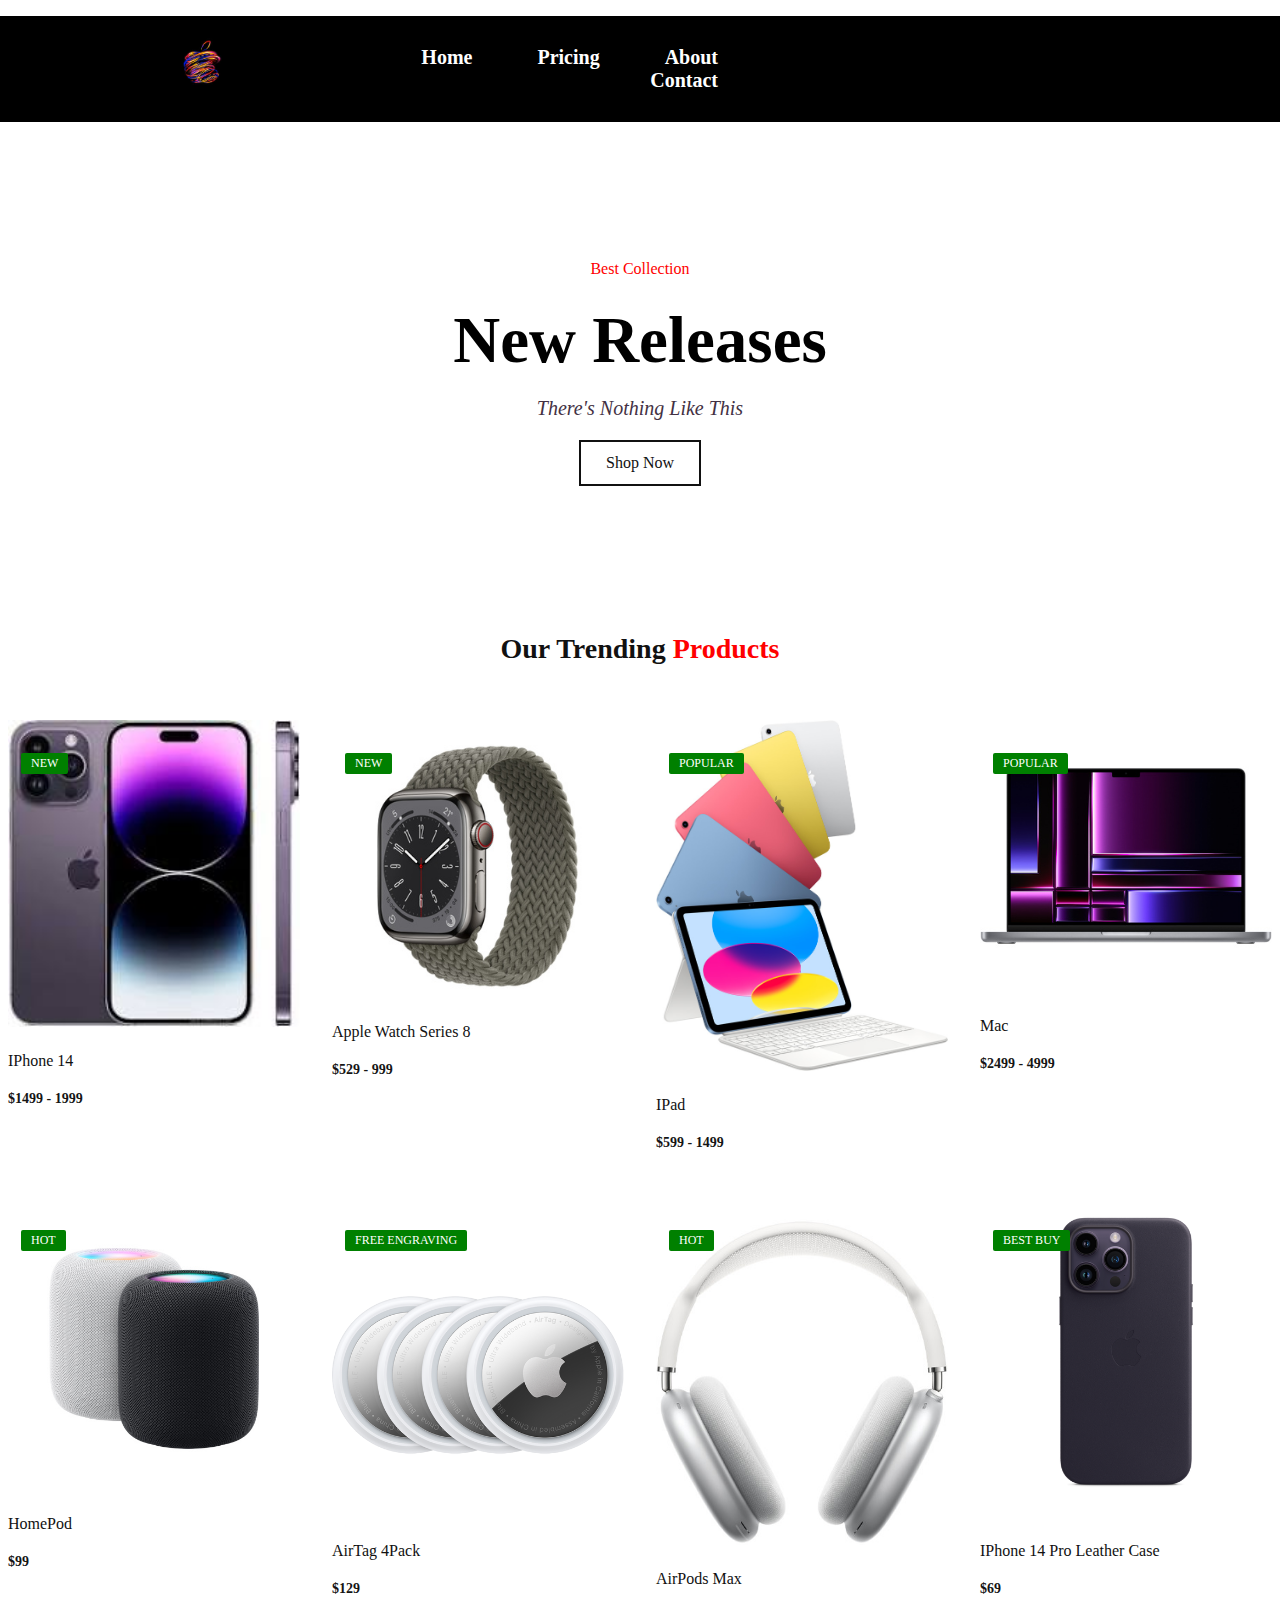
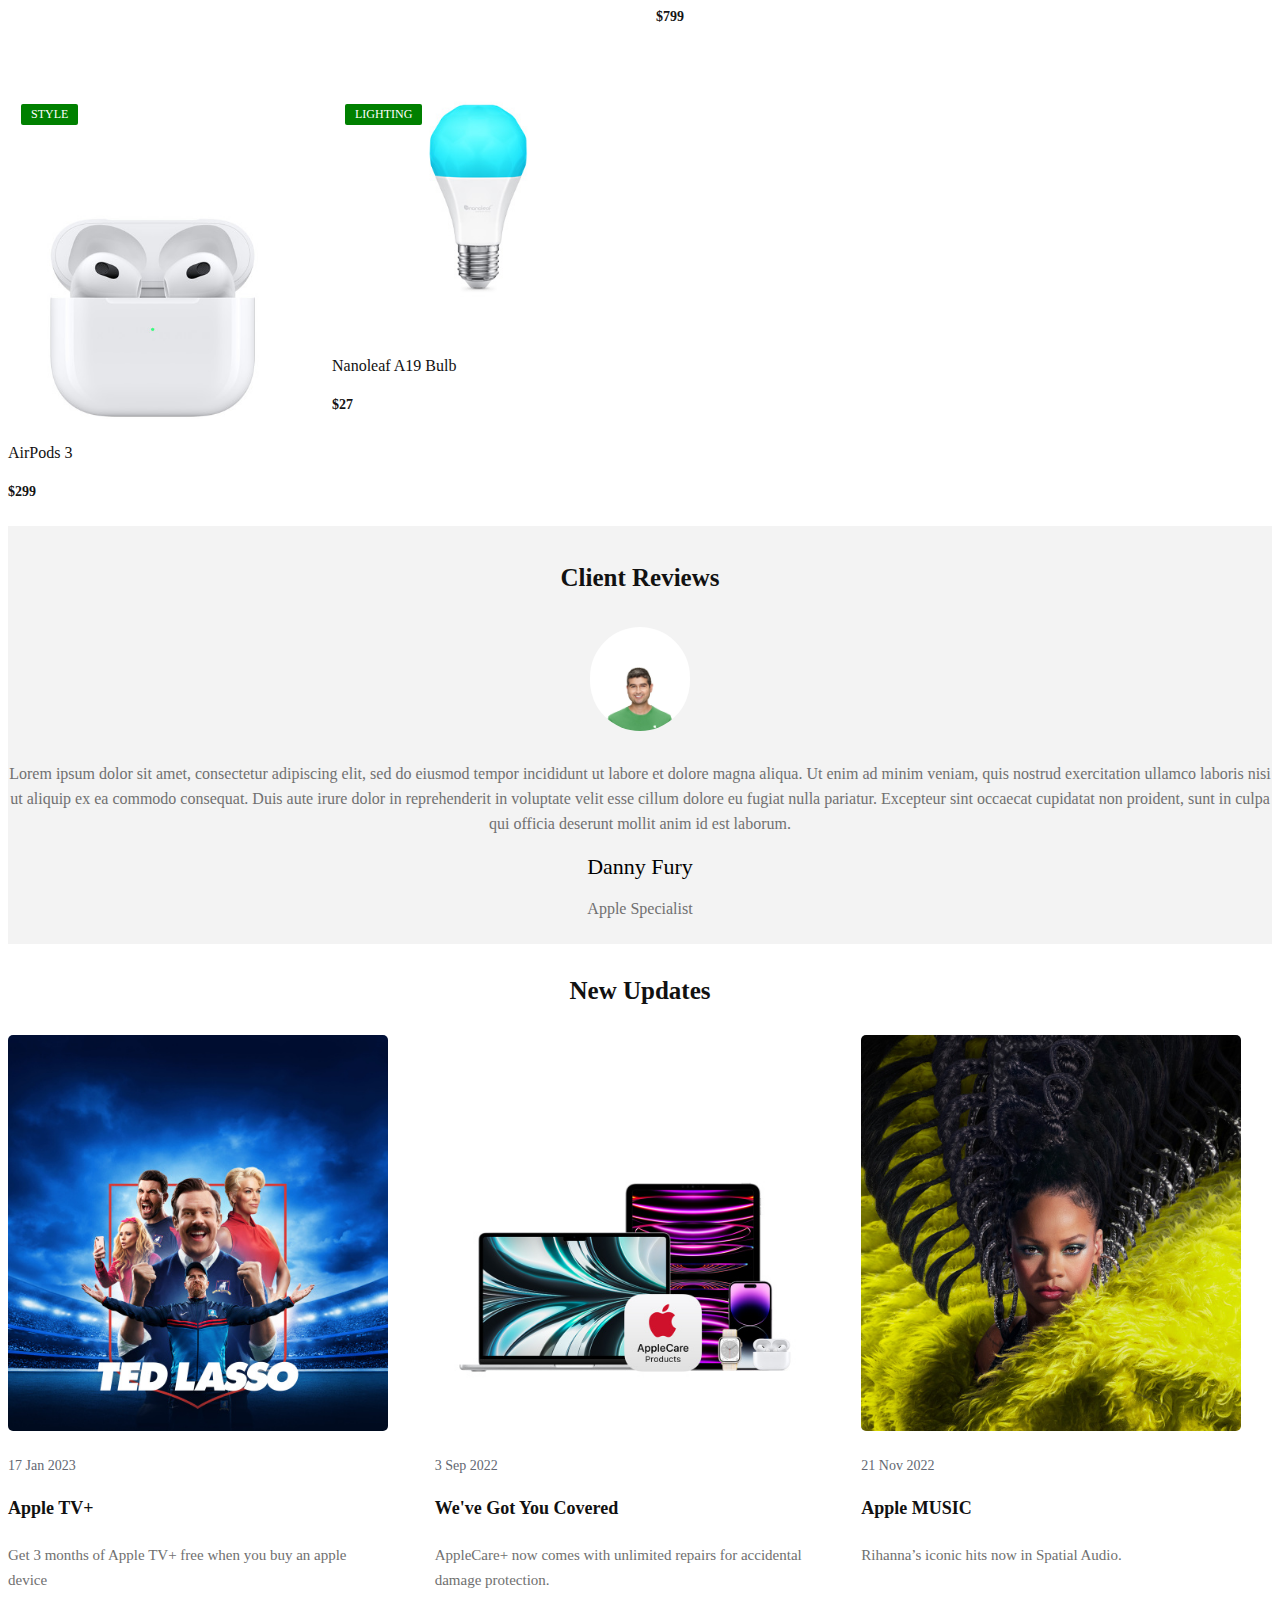
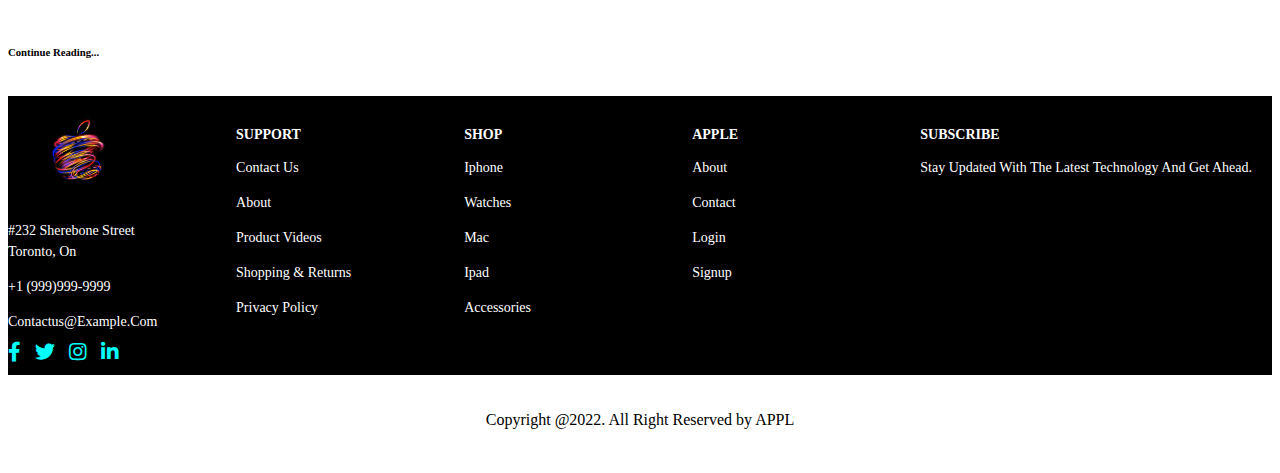
<file: index.html>
<!DOCTYPE html>
<html lang="en">
	<head>
		<meta charset="utf-8" />
		<title>Apple</title>
		<meta name="author" content="Samohan Bansal" />
		<meta name="description" content="Apple Products">
		<link rel="shortcut icon" href="images\favicon.png" type="image/x-icon" />
		
		<!--Build a LINK element to attach the EXTERNAL style sheet located in the 'css' folder - the CSS file is called, 'styles.css'-->
		<link rel="stylesheet" href="css\styles.css"> 
		<link rel="stylesheet" type="text/css" href="https://cdnjs.cloudflare.com/ajax/libs/font-awesome/5.15.1/css/all.min.css">

	</head>

	<body>
		<header>
			<img src="images\favicon.png" width= "100" height= "110" alt="Apple logo">

			<!--Navigation Bar-->
			<nav class = "navbar">
				<ul>
					<li>
						<a href = "index.html">Home</a>
						<a href = "pricing.html">Pricing</a>
						<a href = "about.html">About</a>
						<a href = "contact.html">Contact</a>
					</li>
				</ul>
			</nav>
		</header>

		<!--Text-->
		<main>
			<section class="main-home">
				<div class="main-text">
					<h5>Best Collection</h5>
					<h1>New Releases</h1>
					<p>There's Nothing Like This</p>

					<a href="#" class="main-btn">Shop Now</a>
				</div>
			</section>

			<section class="trending-product">
				<div class="center-text">
					<h2>Our Trending <span>Products</span></h2>
				</div>

				<div class="products">
					<div class="row">
						<img src="images/iphone.png">
						<div class="product-text">
							<h5>New</h5>
						</div>
						<div class="price">
							<h4>IPhone 14</h4>
							<p>$1499 - 1999</p>
						</div>
					</div>

					<div class="row">
						<img src="images/applewatch.png">
						<div class="product-text">
							<h5>New</h5>
						</div>
						<div class="price">
							<h4>Apple Watch Series 8</h4>
							<p>$529 - 999</p>
						</div>
					</div>

					<div class="row">
						<img src="images/ipad.png">
						<div class="product-text">
							<h5>Popular</h5>
						</div>
						<div class="price">
							<h4>IPad</h4>
							<p>$599 - 1499</p>
						</div>
					</div>

					<div class="row">
						<img src="images/mac.png">
						<div class="product-text">
							<h5>Popular</h5>
						</div>
						<div class="price">
							<h4>Mac</h4>
							<p>$2499 - 4999</p>
						</div>
					</div>

					<div class="row">
						<img src="images/homepod.png">
						<div class="product-text">
							<h5>Hot</h5>
						</div>
						<div class="price">
							<h4>HomePod</h4>
							<p>$99</p>
						</div>
					</div>

					<div class="row">
						<img src="images/airtag.png">
						<div class="product-text">
							<h5>Free Engraving</h5>
						</div>
						<div class="price">
							<h4>AirTag 4Pack</h4>
							<p>$129</p>
						</div>
					</div>

					<div class="row">
						<img src="images/airpodsmax.png">
						<div class="product-text">
							<h5>Hot</h5>
						</div>
						<div class="price">
							<h4>AirPods Max</h4>
							<p>$799</p>
						</div>
					</div>

					

					<div class="row">
						<img src="images/acc1.png">
						<div class="product-text">
							<h5>Best Buy</h5>
						</div>
						<div class="price">
							<h4>IPhone 14 Pro Leather Case</h4>
							<p>$69</p>
						</div>
					</div>

					<div class="row">
						<img src="images/airpods.png" >
						<div class="product-text">
							<h5>Style</h5>
						</div>
						<div class="price">
							<h4>AirPods 3</h4>
							<p>$299</p>
						</div>
					</div>

					<div class="row">
						<img src="images/bulb.png">
						<div class="product-text">
							<h5>Lighting</h5>
						</div>
						<div class="price">
							<h4>Nanoleaf A19 Bulb</h4>
							<p>$27</p>
						</div>
					</div>

				


				</div>
			</section>

			<section class="client-reviews">
				<div class="reviews">
					<h3>Client Reviews</h3>
					<img src="images/better1.png">
					<p>Lorem ipsum dolor sit amet, consectetur adipiscing elit, sed do eiusmod tempor incididunt ut labore et dolore magna aliqua. Ut enim ad minim veniam, quis nostrud exercitation ullamco laboris nisi ut aliquip ex ea commodo consequat. Duis aute irure dolor in reprehenderit in voluptate velit esse cillum dolore eu fugiat nulla pariatur. Excepteur sint occaecat cupidatat non proident, sunt in culpa qui officia deserunt mollit anim id est laborum.</p>
					<h2>Danny Fury</h2>
					<p>Apple Specialist</p>
				</div>
			</section>

			<section class="updated-news">
				<div class="up-center-text">
					<h2>New Updates</h2>
				</div>

				<div class="update-cart">
					<div class="cart">
						<img src="images/tv.png">
						<h5>17 Jan 2023</h5>
						<h4>Apple TV+</h4>
						<p>Get 3 months of Apple TV+ free when you buy an apple device</p>			
					</div>
				
					<div class="cart">
						<img src="images/care.png">
						<h5>3 Sep 2022</h5>
						<h4>We've Got You Covered</h4>
						<p>AppleCare+ now comes with unlimited repairs for accidental damage protection.</p>			
					</div>

					<div class="cart">
						<img src="images/music.png">
						<h5>21 Nov 2022</h5>
						<h4>Apple MUSIC</h4>
						<p>Rihanna’s iconic hits now in Spatial Audio.</p>			
					</div>																																																																								
					<h6>Continue Reading...</h6>
				</div>
			</section>
			<section class="contact">
				<div class="contact-info">
					<div class="first-info">
						<img src="images/favicon.png" alt="">
						<p>#232 Sherebone Street<br> Toronto, On</p>
						<p>+1 (999)999-9999</p>
						<p>contactus@example.com</p>

						<div class="social-icon">
							<a href="#"><i class="fab fa-facebook-f"></i></a>
							<a href="#"><i class="fab fa-twitter"></i></a>
							<a href="#"><i class="fab fa-instagram"></i></a>
							<a href="#"><i class="fab fa-linkedin-in"></i></a>
						</div>
					</div>

					<div class="second-info">
						<h4>Support</h4>
						<p>Contact Us</p>
						<p>About</p>
						<p>Product Videos</p>
						<p>Shopping & Returns</p>
						<p>Privacy Policy</p>
					</div>

					<div class="third-info">
						<h4>Shop</h4>
						<p>Iphone</p>
						<p>Watches</p>
						<p>Mac</p>
						<p>Ipad</p>
						<p>Accessories</p>
					</div>

					<div class="forth-info">
						<h4>APPLE</h4>
						<p>About</p>
						<p>Contact</p>
						<p>Login</p>
						<p>Signup</p>
					</div>

					<div class="five">
						<h4>Subscribe</h4>
						<p>Stay updated with the latest technology and get ahead.</p>
					</div>
				</div>
			</section>

			<div class="end-text">
				<p>Copyright @2022. All Right Reserved by APPL</p>
			</div>
		</main>

	</body>
</file>
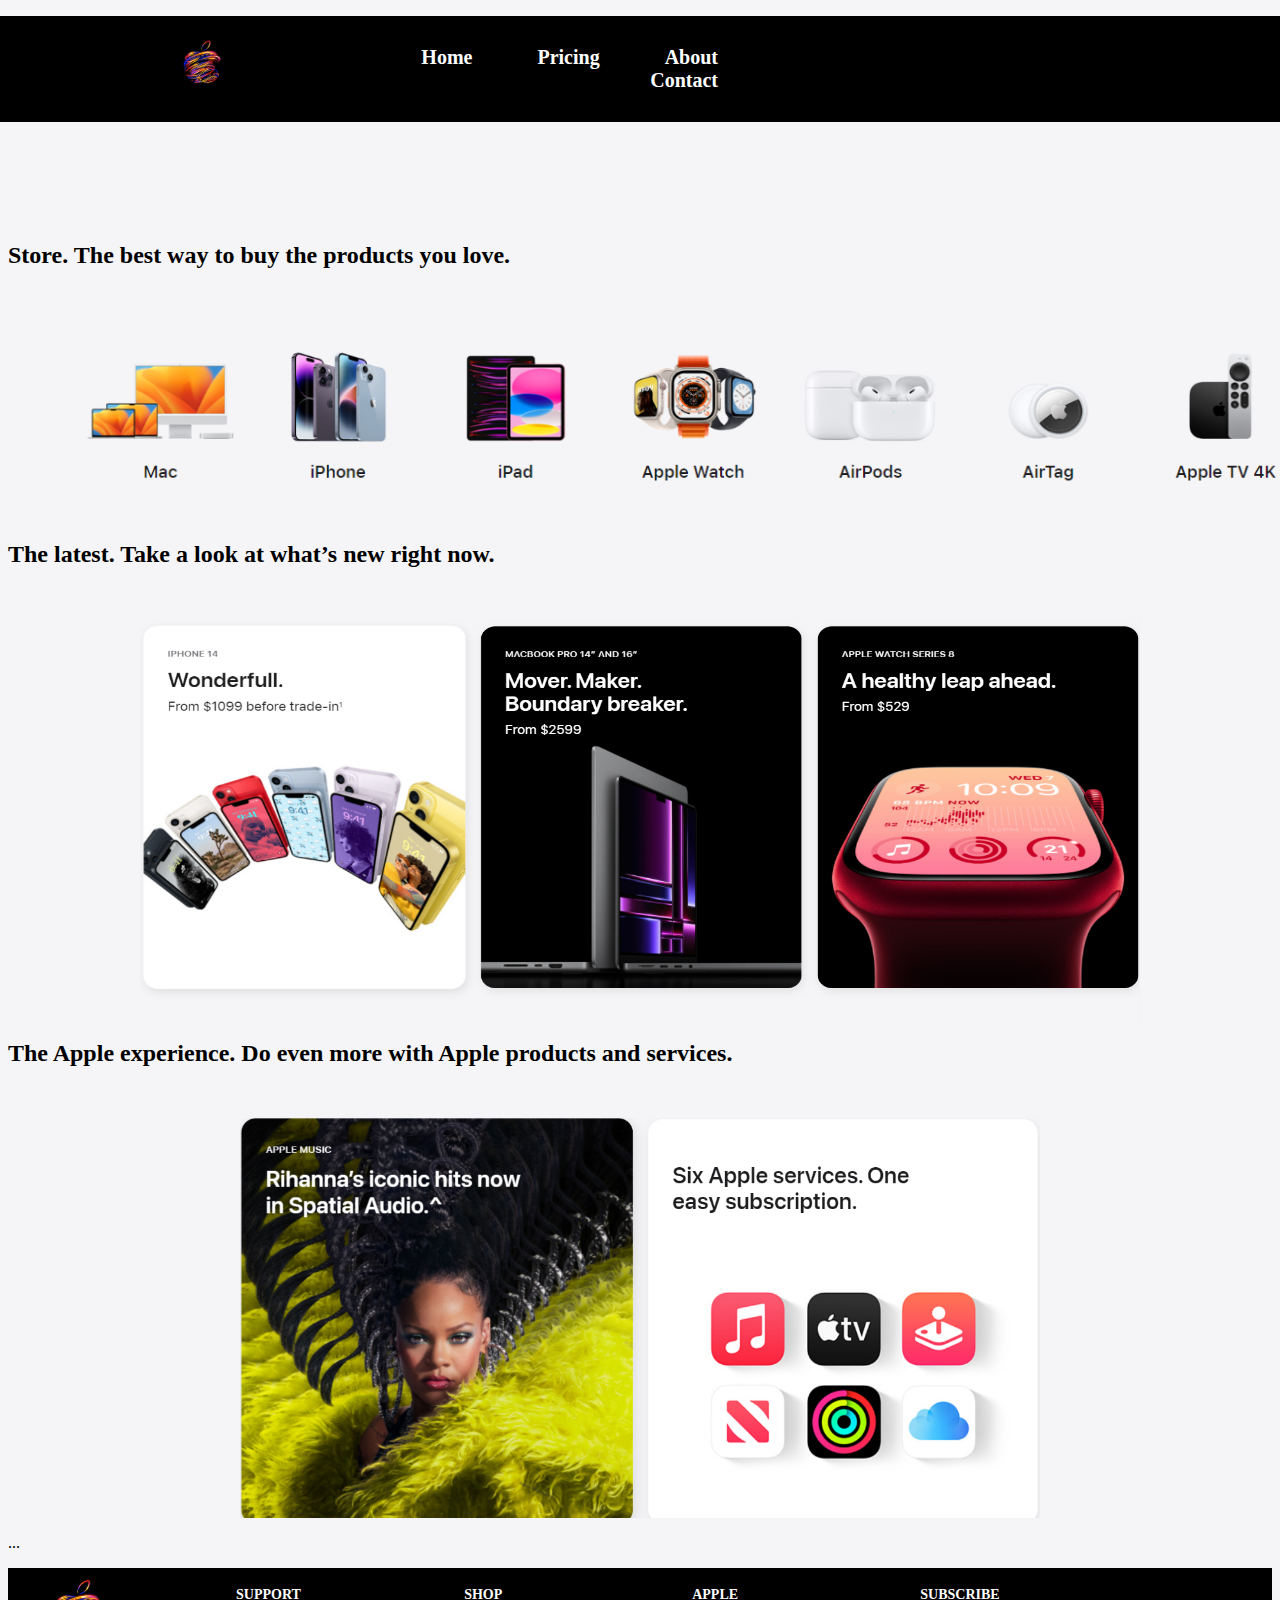
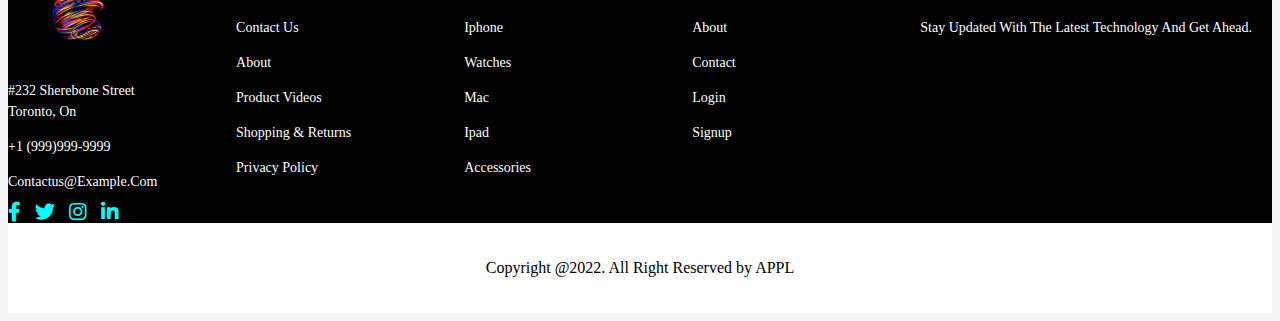
<file: about.html>
<!DOCTYPE html>
<html lang="en">
	<head>
		<meta charset="utf-8" />
		<title>Apple</title>
		<meta name="author" content="Samohan Bansal" />
		<meta name="description" content="More Knoledge about us">
		<link rel="shortcut icon" href="images\favicon.png" type="image/x-icon" />
		
		<!--  Build a LINK element to attach the EXTERNAL style sheet located in the 'css' folder - the CSS file is called, 'styles.css'-->
		<link rel="stylesheet" href="css\styles2.css"> 
		<link rel="stylesheet" type="text/css" href="https://cdnjs.cloudflare.com/ajax/libs/font-awesome/5.15.1/css/all.min.css">

	</head>

    <!--Header-->
    <body>
        <header>
			<img src="images\favicon.png" width= "100" height= "110" alt="Apple logo">

            <!--Navigation Bar-->
			<nav class = "navbar">
				<ul>
					<li>
						<a href = "index.html">Home</a>
						<a href = "pricing.html">Pricing</a>
						<a href = "about.html">About</a>
						<a href = "contact.html">Contact</a>
					</li>
				</ul>
			</nav>
		</header>

        <!--Main Text-->
    <main>
		<div class="position">
            <h2>Store. The best way to buy the products you love.</h2>
            <img src="images\about1.png" height="200" width="1500" alt="aboutImg1">
            <h2>The latest. Take a look at what’s new right now.</h2>
            <img src="images\about2.png" height="400" width="1000" alt="aboutImg3">
            <h2>The Apple experience. Do even more with Apple products and services.</h2>
            <img src="images\about3.png" height="400" width="800" alt="aboutImg3">
			<p>...</p>
		</div>
    </main>

        		<!--Footer-->
				<section class="contact">
					<div class="contact-info">
						<div class="first-info">
							<img src="images/favicon.png" alt="">
							<p>#232 Sherebone Street<br> Toronto, On</p>
							<p>+1 (999)999-9999</p>
							<p>contactus@example.com</p>
	
							<div class="social-icon">
								<a href="#"><i class="fab fa-facebook-f"></i></a>
								<a href="#"><i class="fab fa-twitter"></i></a>
								<a href="#"><i class="fab fa-instagram"></i></a>
								<a href="#"><i class="fab fa-linkedin-in"></i></a>
							</div>
						</div>
	
						<div class="second-info">
							<h4>Support</h4>
							<p>Contact Us</p>
							<p>About</p>
							<p>Product Videos</p>
							<p>Shopping & Returns</p>
							<p>Privacy Policy</p>
						</div>
	
						<div class="third-info">
							<h4>Shop</h4>
							<p>Iphone</p>
							<p>Watches</p>
							<p>Mac</p>
							<p>Ipad</p>
							<p>Accessories</p>
						</div>
	
						<div class="forth-info">
							<h4>APPLE</h4>
							<p>About</p>
							<p>Contact</p>
							<p>Login</p>
							<p>Signup</p>
						</div>
	
						<div class="five">
							<h4>Subscribe</h4>
							<p>Stay updated with the latest technology and get ahead.</p>
						</div>
					</div>
				</section>
	
				<div class="end-text">
					<p>Copyright @2022. All Right Reserved by APPL</p>
				</div>
			</main>
	
    </body>
</file>
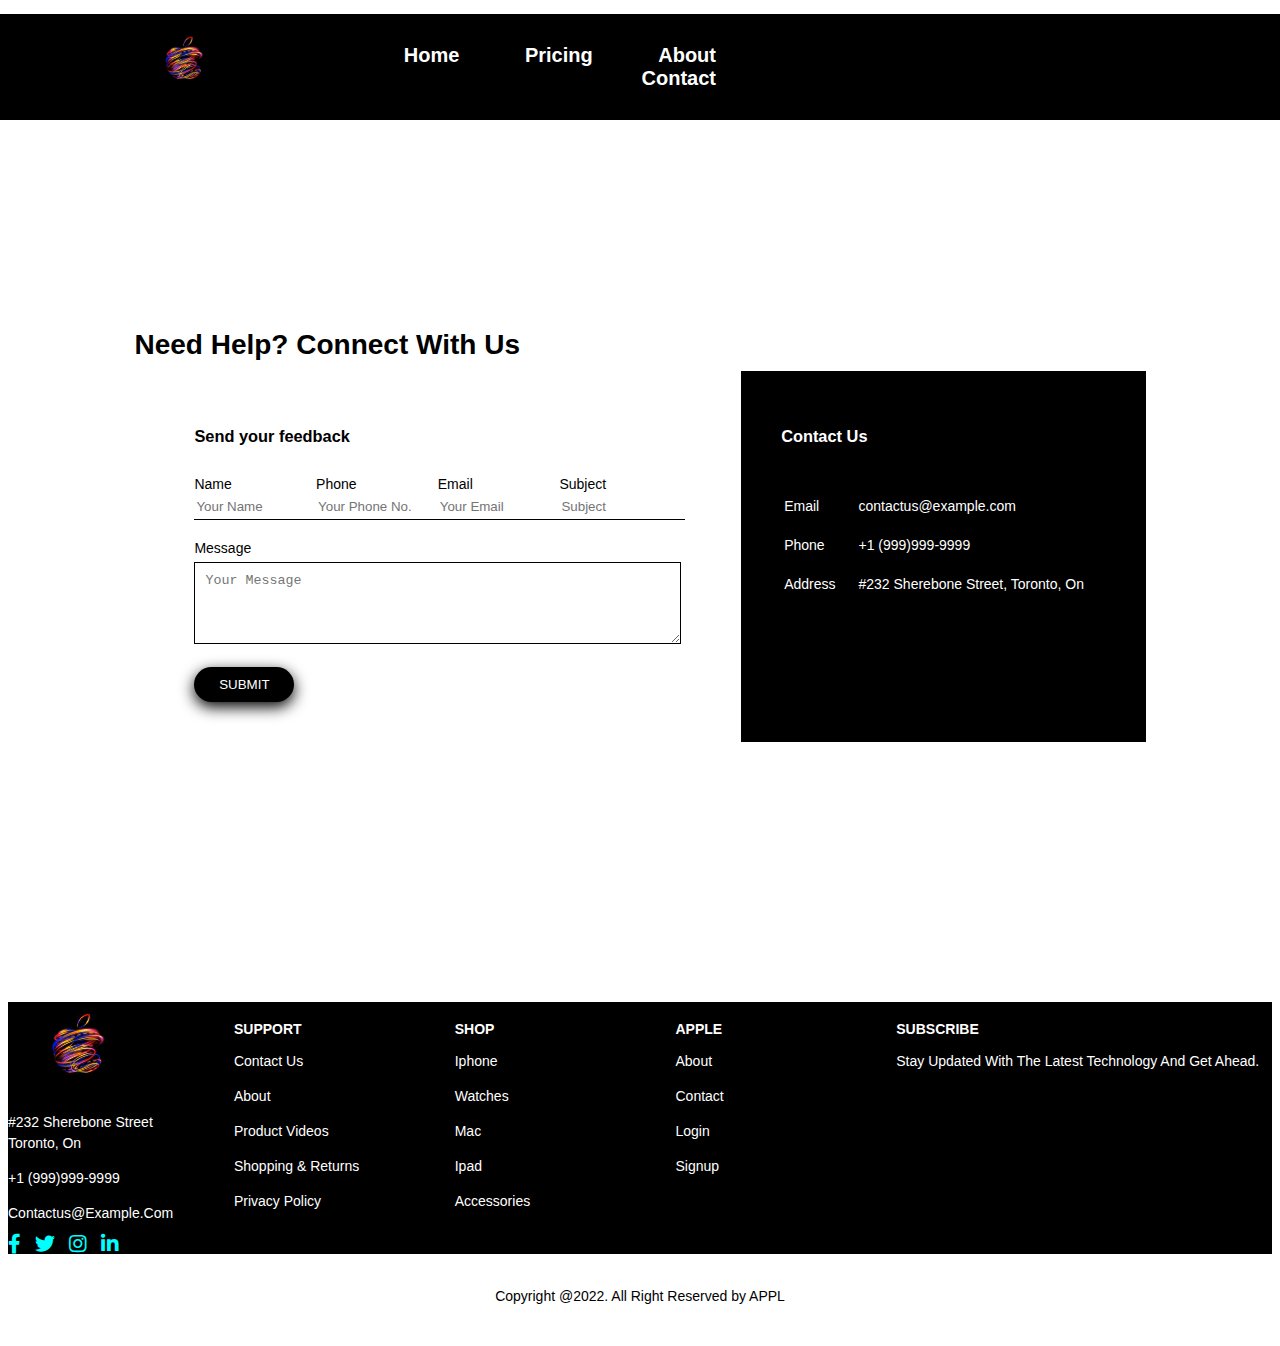
<file: contact.html>
<!DOCTYPE html>
<html lang="en">
	<head>
		<meta charset="utf-8" />
		<title>Apple</title>
		<meta name="author" content="Samohan Bansal" />
		<meta name="description" content="Responsive Contact Form">
		<link rel="shortcut icon" href="images\favicon.png" type="image/x-icon" />
		
        <!--Linking external css stylesheet-->
		<link rel="stylesheet" href="css\styles3.css"> 
        <link rel="stylesheet" type="text/css" href="https://cdnjs.cloudflare.com/ajax/libs/font-awesome/5.15.1/css/all.min.css">

	</head>

    <body>
        <header>
			<img src="images\favicon.png" width= "100" height= "110" alt="Apple logo">

            <!--Navigation Bar-->
			<nav class = "navbar">
				<ul>
					<li>
						<a href = "index.html">Home</a>
						<a href = "pricing.html">Pricing</a>
						<a href = "about.html">About</a>
						<a href = "contact.html">Contact</a>
					</li>
				</ul>
			</nav>
		</header>

        <!--A div class container-->
        <div class="container">
            <h1>Need Help? Connect With Us</h1>
            <div class="contact-box">
                <!--Content In The left box-->
                <div class="contact-left">
                    <h3>Send your feedback</h3>
                    <form>
                        <div class="input-row">
                            <div class="input-group">
                                <label>Name</label>
                                <input type="text" placeholder="Your Name" required=""required>
                            </div>
                            <div class="input-group">
                                <label>Phone</label>
                                <input type="text" placeholder="Your Phone No." required=""required>
                            </div>
                            <div class="input-group">
                                <label>Email</label>
                                <input type="email" placeholder="Your Email" required=""required>
                            </div>
                            <div class="input-group">
                                <label>Subject</label>
                                <input type="text" placeholder="Subject">
                            </div>
                        </div>

                        <!--Message box for user feedback-->
                        <label>Message</label>
                        <textarea rows="4" placeholder="Your Message"></textarea>

                        <button>SUBMIT</button>

                    </form>
                </div>
                <!--Content in the right box-->
                <div class="contact-right">
                    <h3>Contact Us</h3>
                    <table>
                        <tr>
                            <td>Email</td>
                            <td>contactus@example.com</td>
                        </tr>
                        <tr>
                            <td>Phone</td>
                            <td>+1 (999)999-9999</td>
                        </tr>
                        <tr>
                            <td>Address</td>
                            <td>#232 Sherebone Street, Toronto, On</td>
                        </tr>
                    </table>
                </div>
            </div>
        </div>
        
        		<!--Footer-->
				<section class="contact">
					<div class="contact-info">
						<div class="first-info">
							<img src="images/favicon.png" alt="">
							<p>#232 Sherebone Street<br> Toronto, On</p>
							<p>+1 (999)999-9999</p>
							<p>contactus@example.com</p>
	
							<div class="social-icon">
								<a href="#"><i class="fab fa-facebook-f"></i></a>
								<a href="#"><i class="fab fa-twitter"></i></a>
								<a href="#"><i class="fab fa-instagram"></i></a>
								<a href="#"><i class="fab fa-linkedin-in"></i></a>
							</div>
						</div>
	
						<div class="second-info">
							<h4>Support</h4>
							<p>Contact Us</p>
							<p>About</p>
							<p>Product Videos</p>
							<p>Shopping & Returns</p>
							<p>Privacy Policy</p>
						</div>
	
						<div class="third-info">
							<h4>Shop</h4>
							<p>Iphone</p>
							<p>Watches</p>
							<p>Mac</p>
							<p>Ipad</p>
							<p>Accessories</p>
						</div>
	
						<div class="forth-info">
							<h4>APPLE</h4>
							<p>About</p>
							<p>Contact</p>
							<p>Login</p>
							<p>Signup</p>
						</div>
	
						<div class="five">
							<h4>Subscribe</h4>
							<p>Stay updated with the latest technology and get ahead.</p>
						</div>
					</div>
				</section>
	
				<div class="end-text">
					<p>Copyright @2022. All Right Reserved by APPL</p>
				</div>
			</main>
	
    </body>
</file>
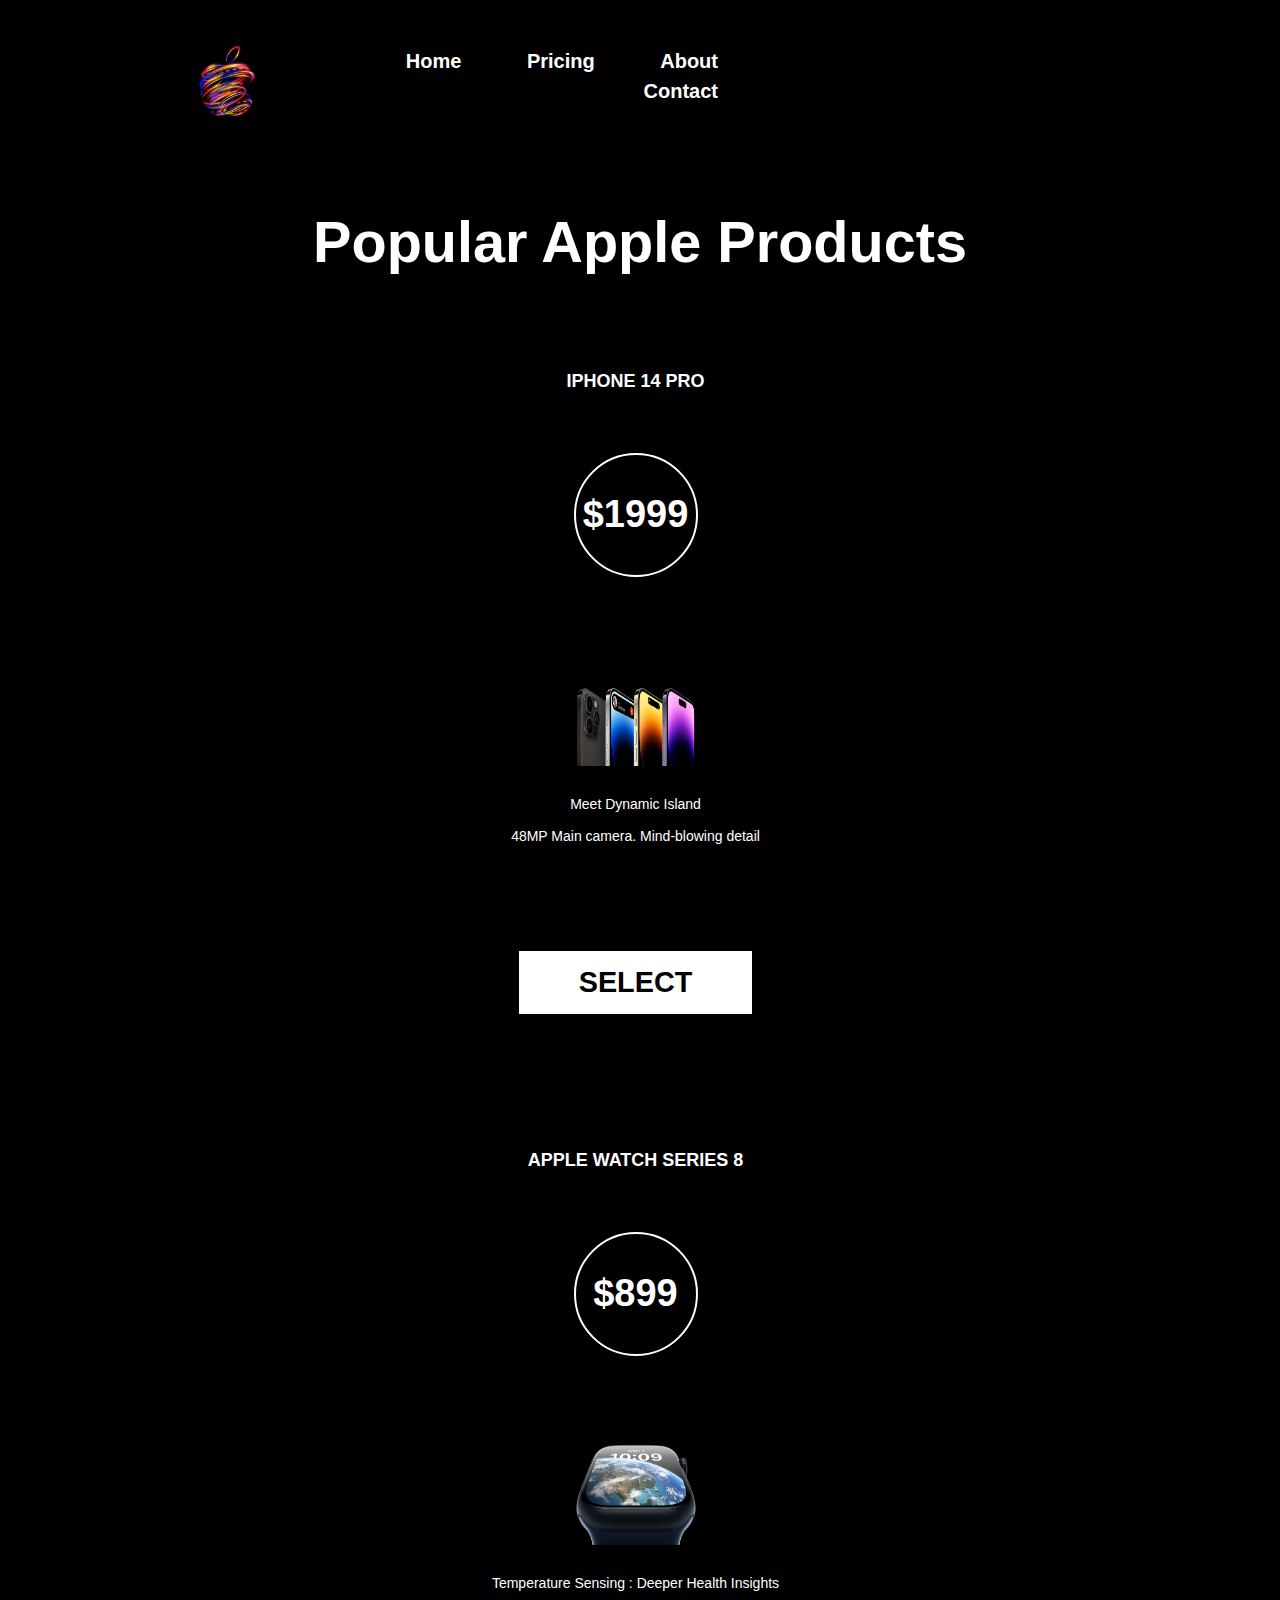
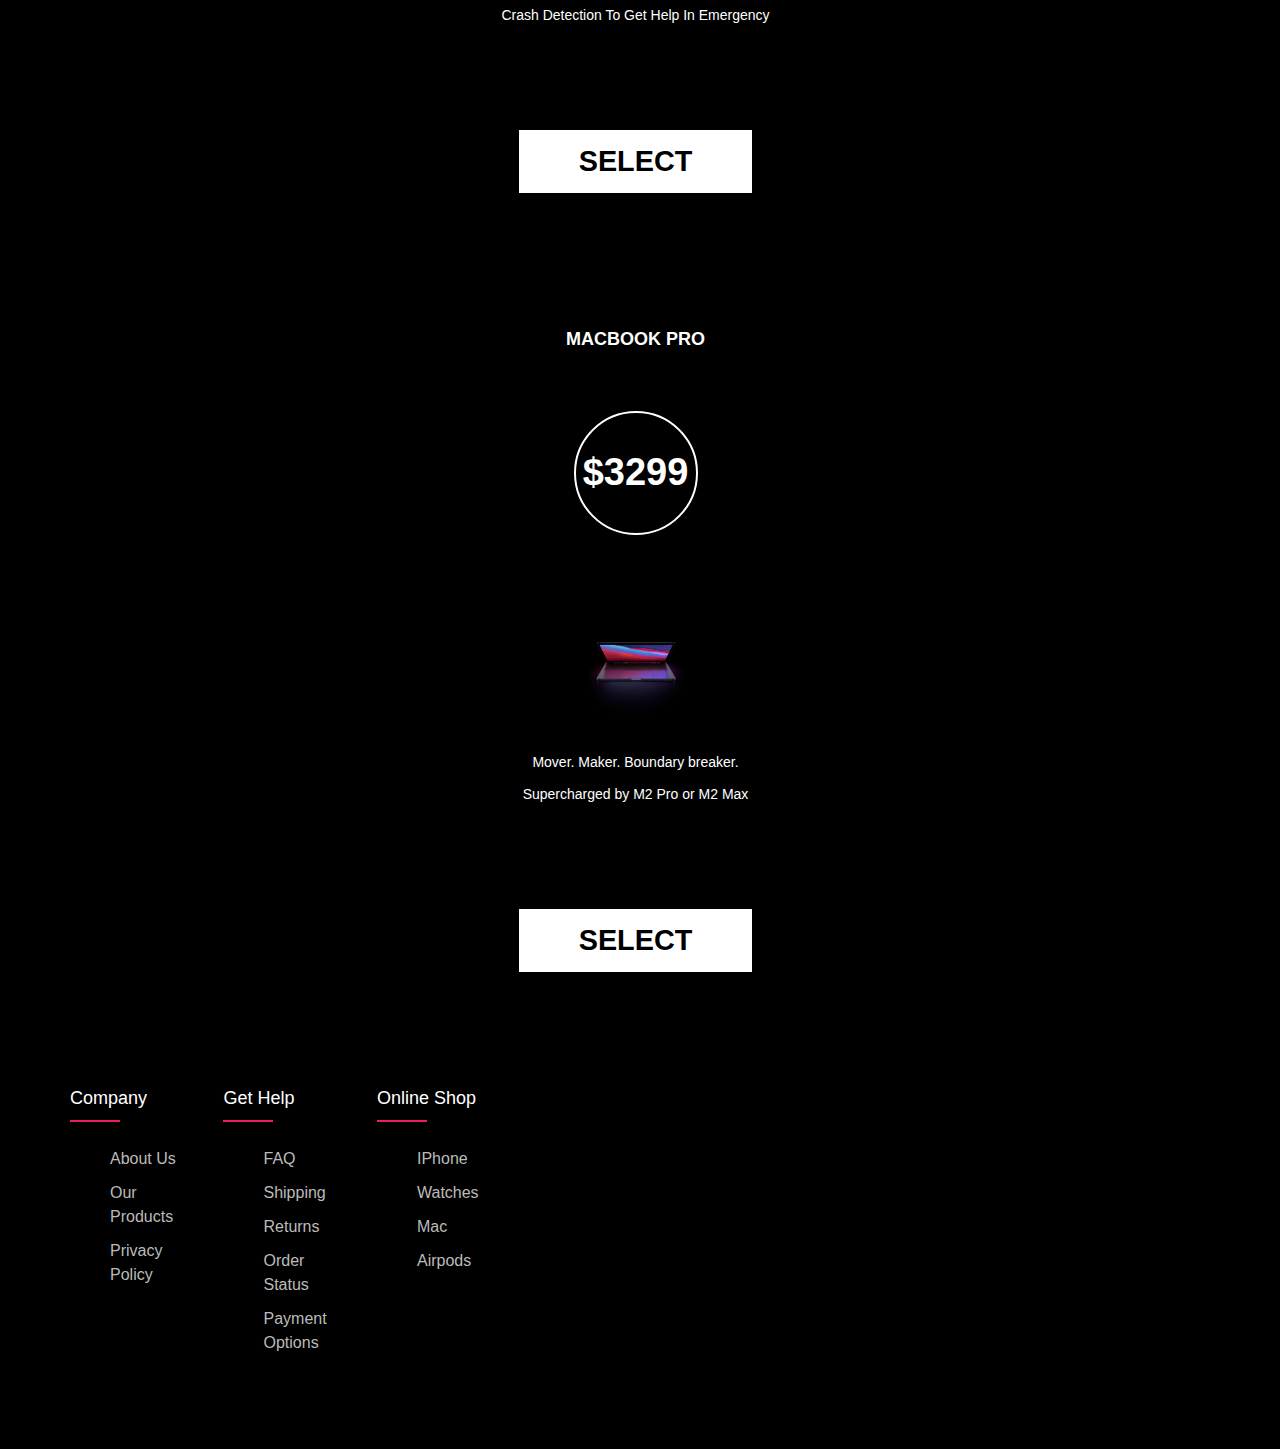
<file: pricing.html>
<!DOCTYPE html>
<html lang="en">
	<head>
		<meta charset="utf-8" />
		<title>Apple</title>
		<meta name="author" content="Samohan Bansal" />
		<meta name="description" content="Pricing for our products">
		<link rel="shortcut icon" href="images\favicon.png" type="image/x-icon" />
		
		<!--Build a LINK element to attach the EXTERNAL style sheet located in the 'css' folder - the CSS file is called, 'styles.css' -->
		<link rel="stylesheet" href="css\styles1.css"> 
        <link rel="stylesheet" type="text/css" href="https://cdnjs.cloudflare.com/ajax/libs/font-awesome/5.15.1/css/all.min.css">

	</head>

    <body>
        <!--Header-->
        <header>
			<img src="images\favicon.png" width= "150" height= "110" alt="Apple logo">

            <!--Navigation Bar-->
			<nav class = "navbar">
				<ul>
					<li>
						<a href = "index.html">Home</a>
						<a href = "pricing.html">Pricing</a>
						<a href = "about.html">About</a>
						<a href = "contact.html">Contact</a>
					</li>
				</ul>
			</nav>
		</header>

        <main>
            <!--Class includer all the infomation about products-->
            <div class="wrapper">
                <h1>Popular Apple Products</h1>
                <!--div class shows the price in circular border using css -->
                <div class="single-price">
                    <h1>IPhone 14 Pro</h1>
                    <div class="price">
                        <h2>$1999</h2>
                    </div>
                    <div class="deals">
                        <img src="images\apple1.png" height="100px" width="120px" alt="apple2">
                        <h4>Meet Dynamic Island</h4>
                        <h4>48MP Main camera. Mind-blowing detail</h4>
                    </div>
                    <!--SELECT-->
                    <a href="contact.html">Select</a>
                </div>

                <!--div class shows the price in circular border using css -->
                <div class="single-price">
                    <h1>Apple Watch Series 8</h1>
                    <div class="price">
                        <h2>$899</h2>
                    </div>
                    <div class="deals">
                        <img src="images\apple2.png" height="100px" width="120px" alt="apple2">
                        <h4>Temperature Sensing : Deeper Health Insights</h4>
                        <h4>Crash Detection To Get Help In Emergency</h4>
                    </div>
                    <!--SELECT-->
                    <a href="contact.html">Select</a>
                </div>

                <!--div class shows the price in circular border using css -->
                <div class="single-price">
                    <h1>MacBook Pro</h1>
                    <div class="price">
                        <h2>$3299</h2>
                    </div>
                    <div class="deals">
                        <img src="images\apple3.png" height="100px" width="120px" alt="apple3">
                        <h4>Mover. Maker. Boundary breaker.</h4>
                        <h4>Supercharged by M2 Pro or M2 Max</h4>
                    </div>
                    <!--SELECT-->
                    <a href="contact.html">Select</a>
                </div>
            </div>
        </br></br>
        </main>

        		<!--Footer-->
		<footer class="footer">
			<div class="container">
				<div class="row">
					<div class="footer-col">
						<h4>company</h4>
						<ul>
							<li><a href="about.html">about us</a></li>
							<li><a href="pricing.html">our products</a></li>
							<li><a href="#">privacy policy</a></li>
						</ul>
					</div>
					<div class="footer-col">
						<h4>get help</h4>
						<ul>
							<li><a href="contact.html">FAQ</a></li>
							<li><a href="contact.html">shipping</a></li>
							<li><a href="contact.html">returns</a></li>
							<li><a href="contact.html">order status</a></li>
							<li><a href="contact.html">payment options</a></li>
						</ul>
					</div>
					<div class="footer-col">
						<h4>online shop</h4>
						<ul>
							<li><a href="#">IPhone</a></li>
							<li><a href="#">watches</a></li>
							<li><a href="#">mac</a></li>
							<li><a href="#">airpods</a></li>
						</ul>
					</div>
					
				</div>
			</div>
	   </footer>
    </body>
</file>
